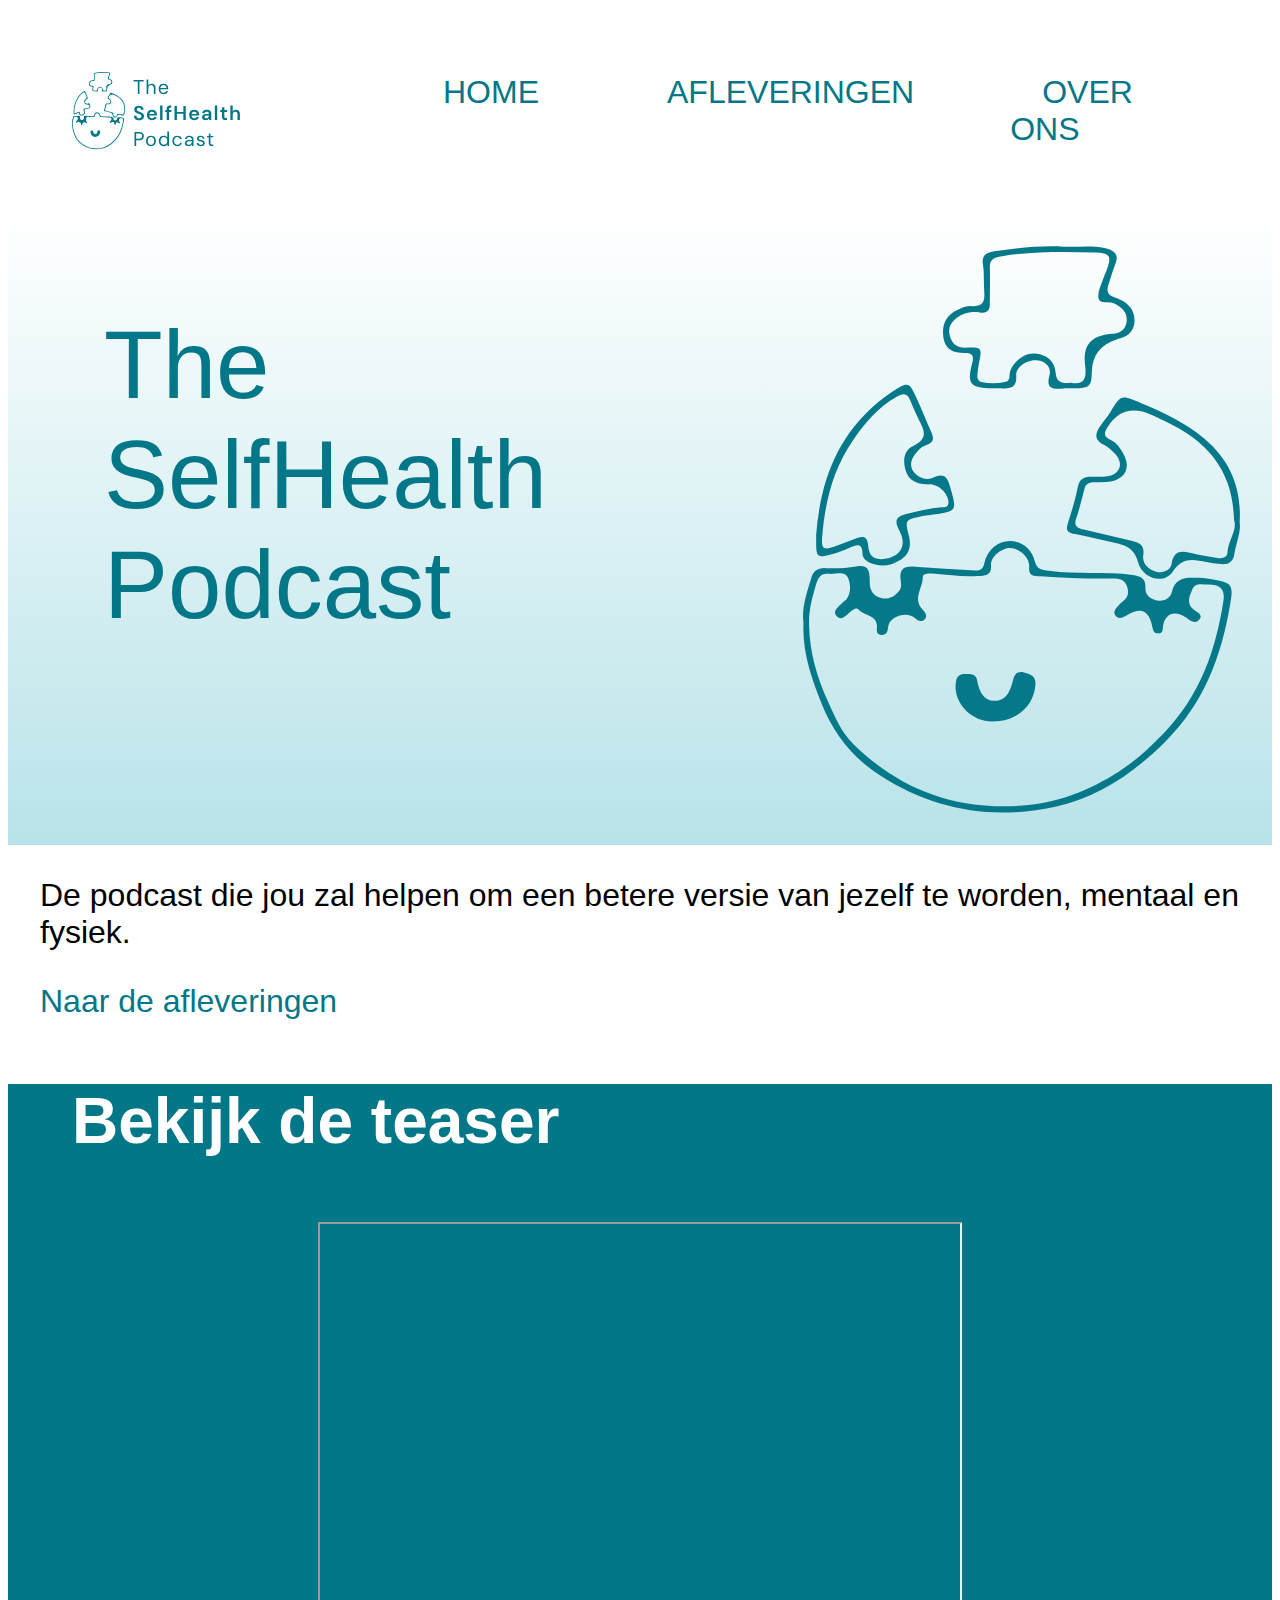
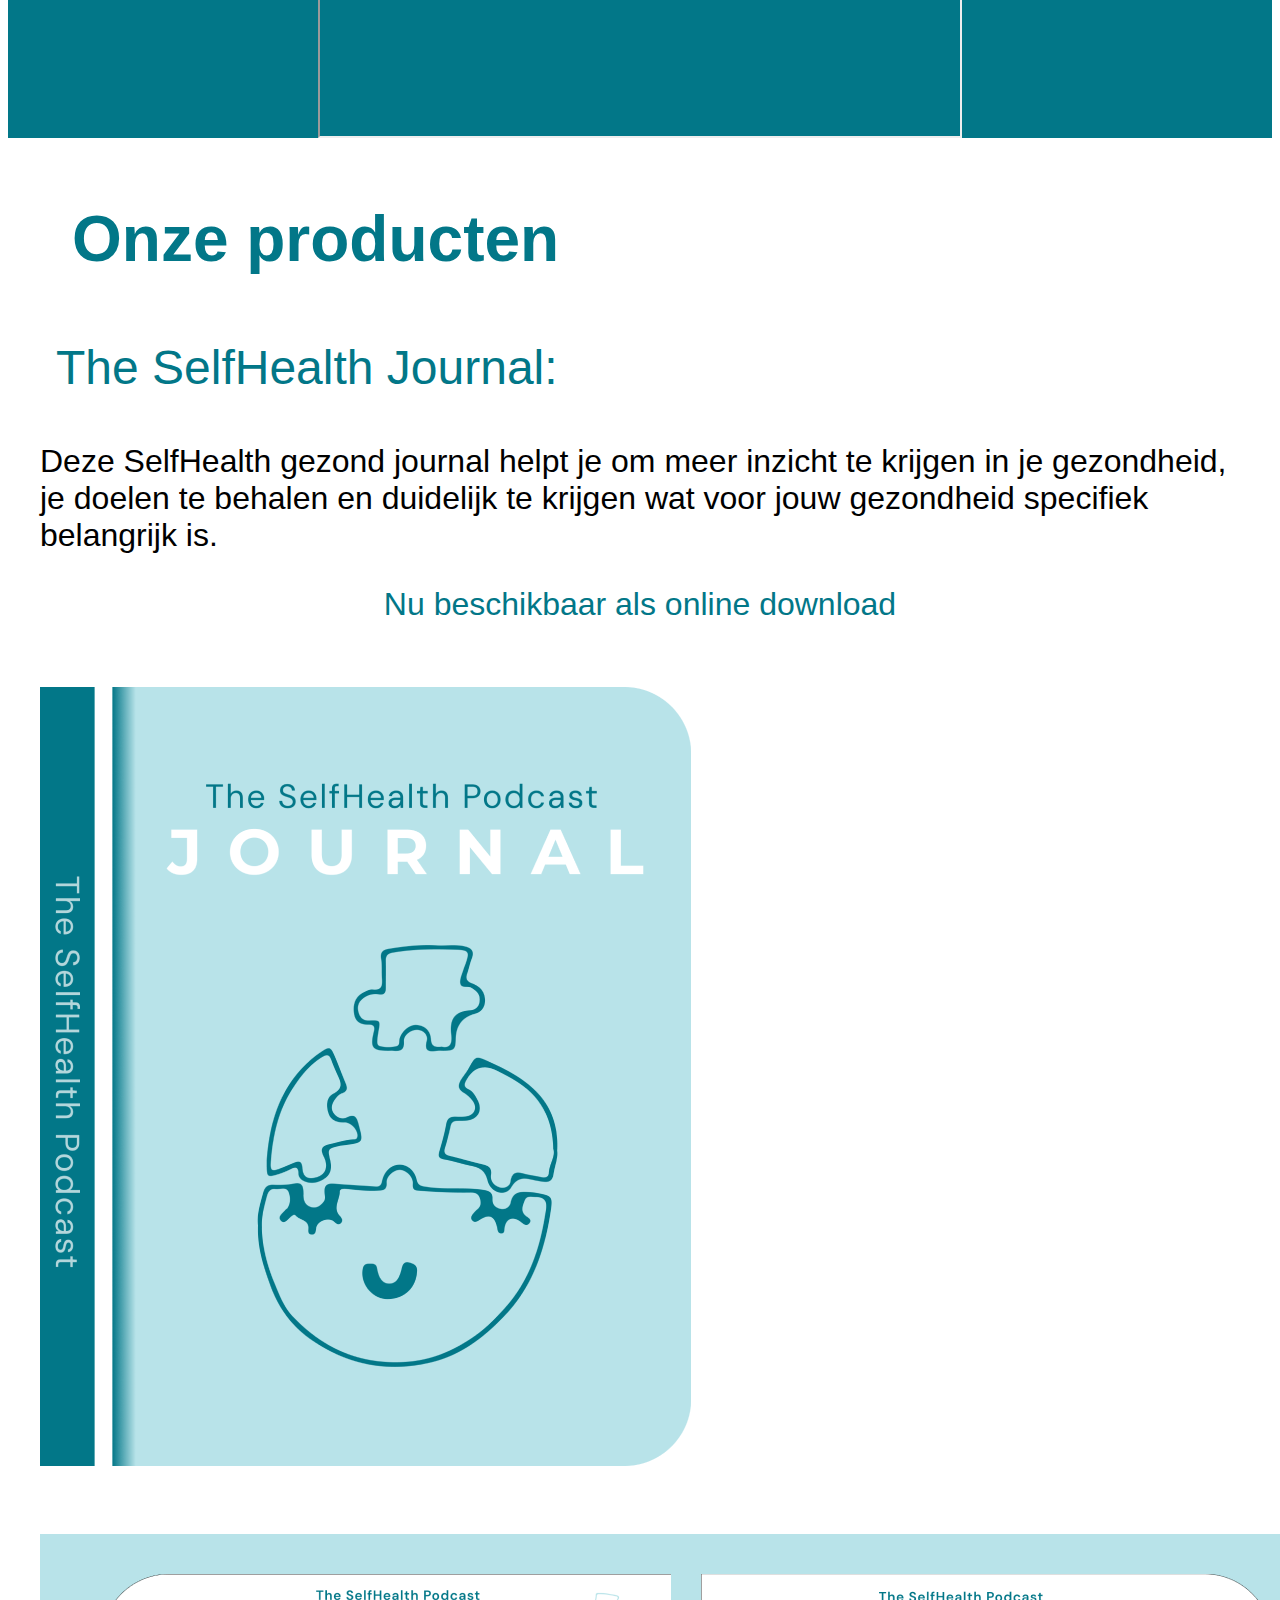
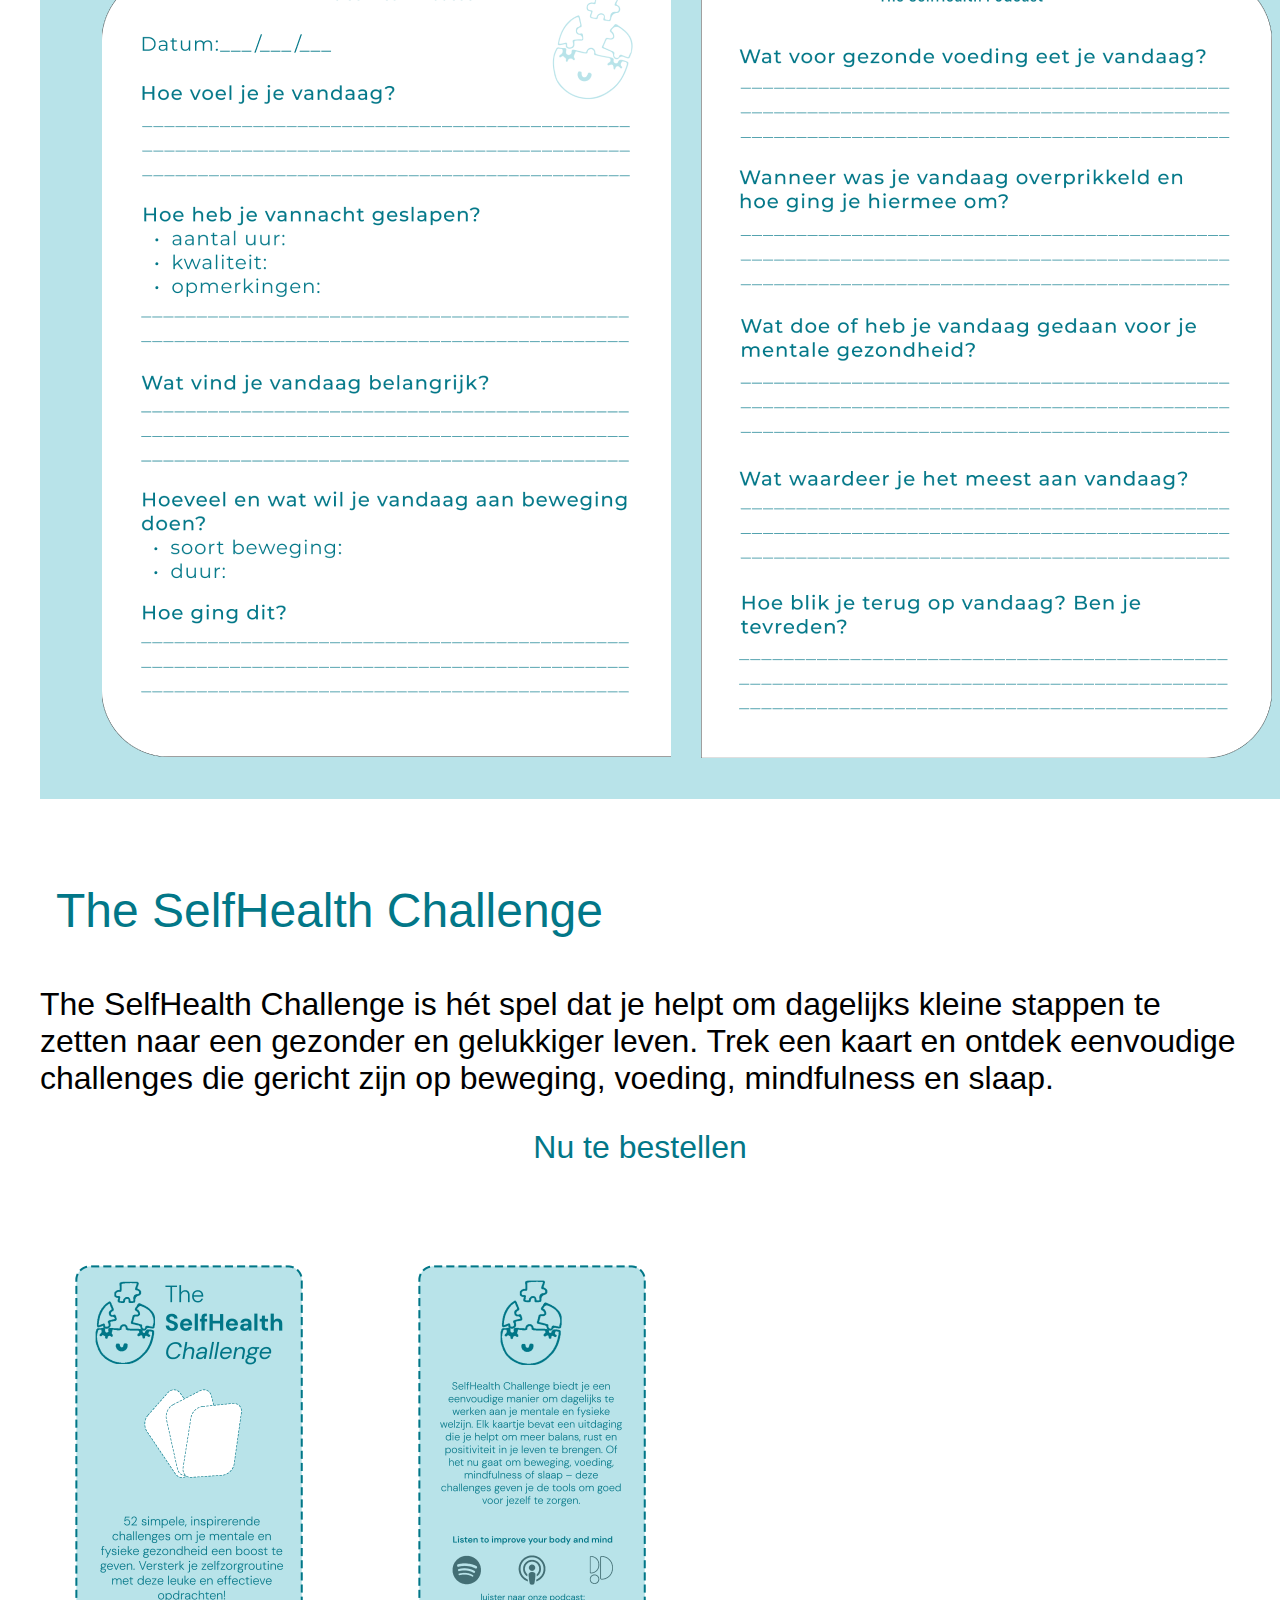
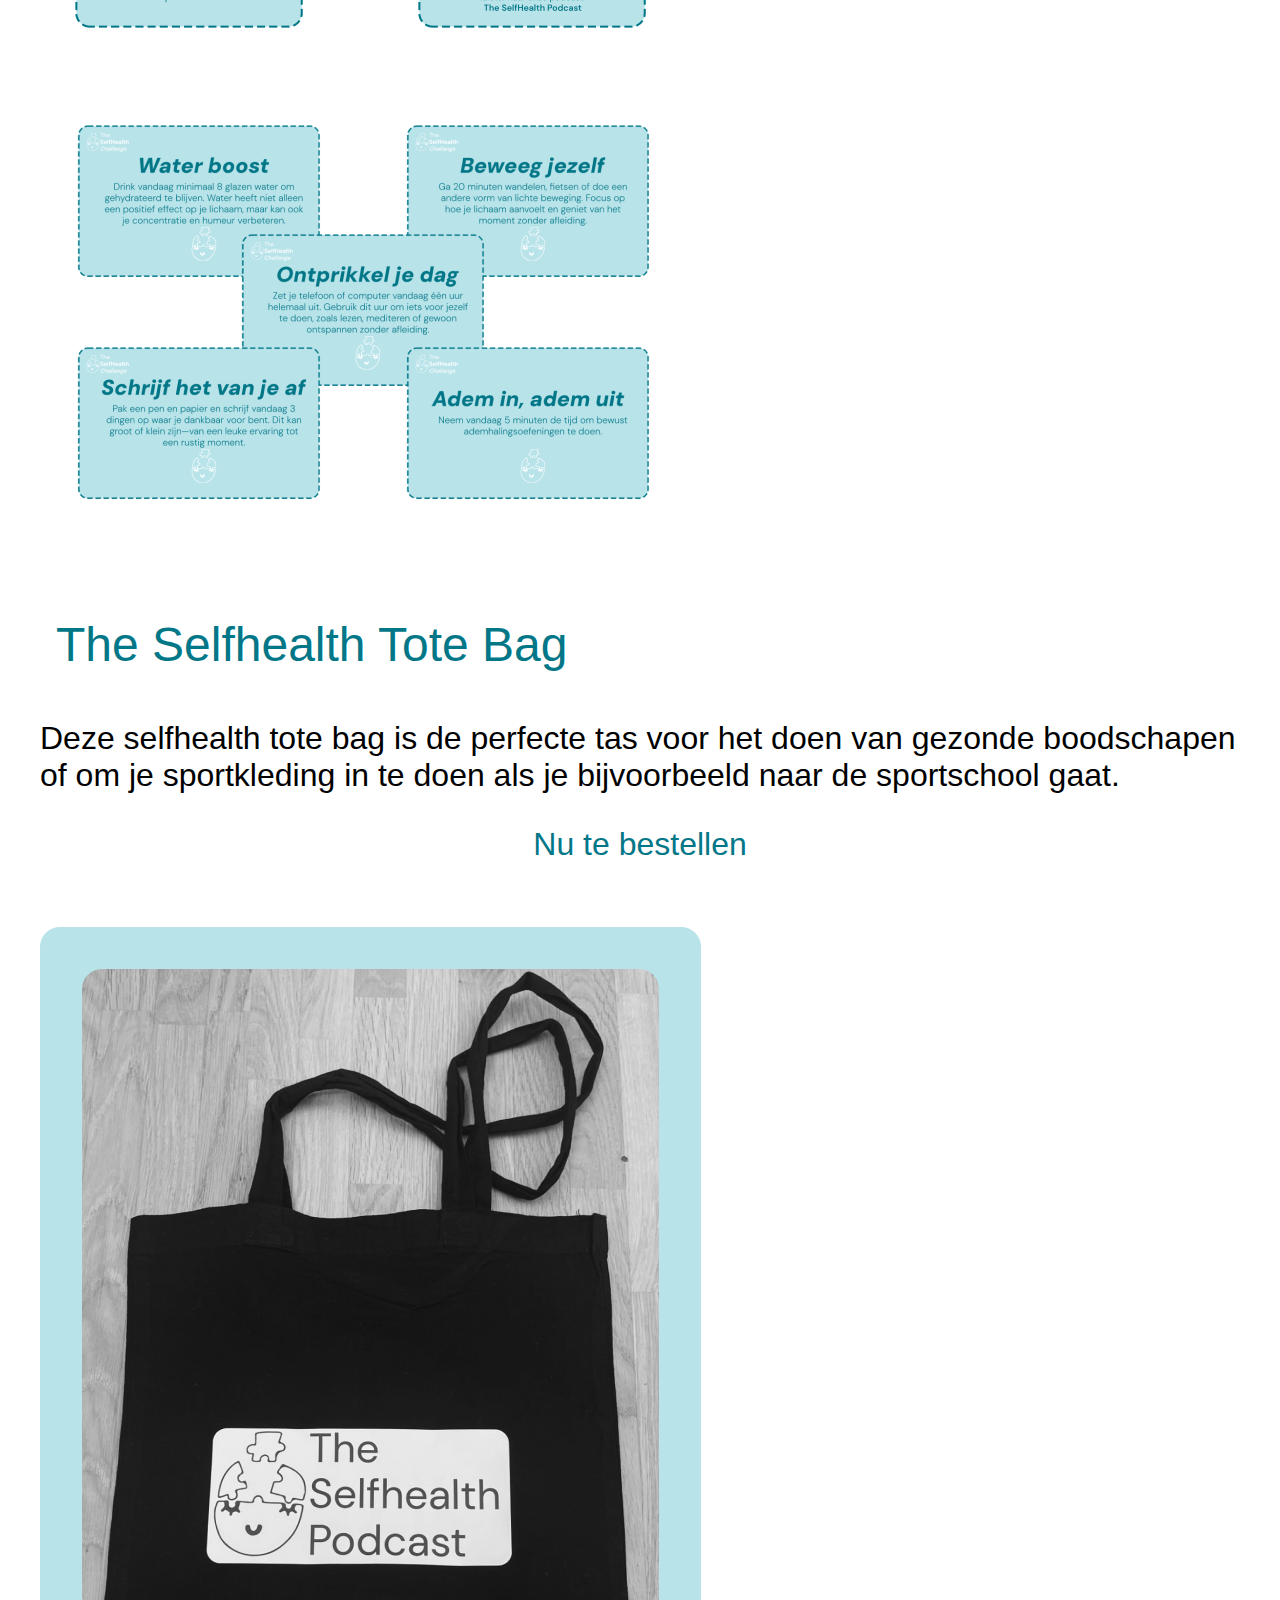
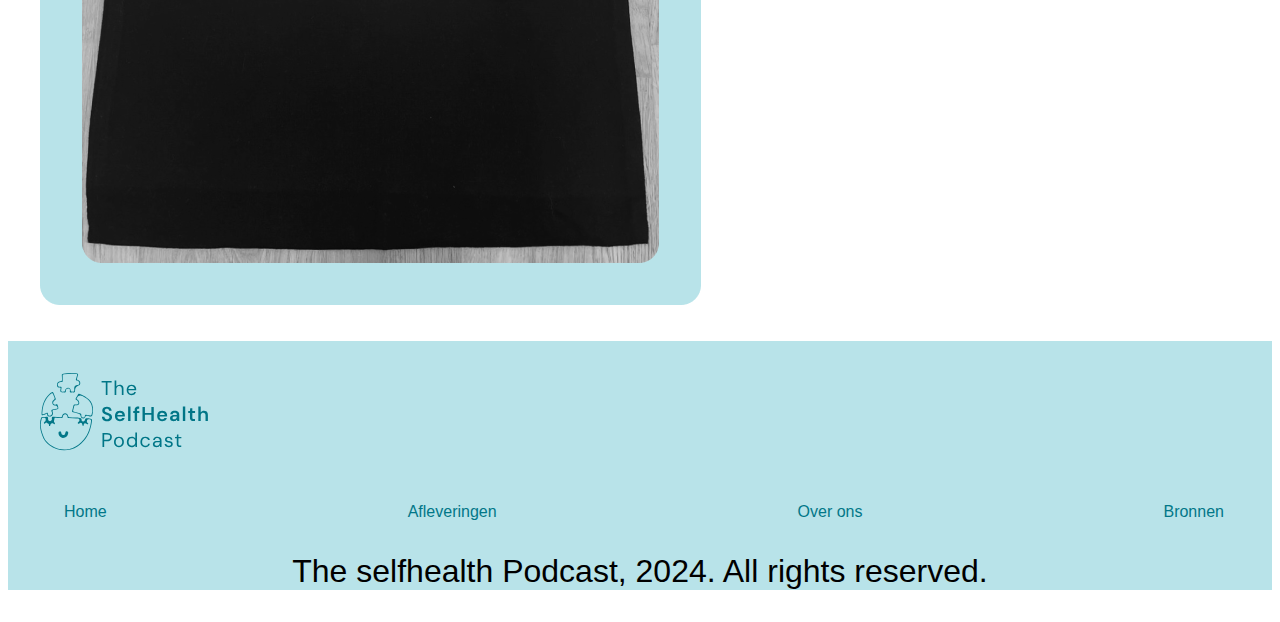
<file: index.html>
<!DOCTYPE html>
<html lang="nl">
<head>
    <meta charset="UTF-8">
    <meta name="viewport" content="width=device-width, initial-scale=1.0">
    <title>The SelfHealth Podcast</title>
    <link rel="stylesheet" href="style.css">
</head>

<body>

    <header>
        <img src="img/logo_2.svg" alt="The SelfHealth Podcast logo 2">
        <nav>
            <ul>
                <li> <a href="index.html">Home</a> </li>
                <li> <a href="afleveringen.html">Afleveringen</a> </li>
                <li> <a href="over_ons.html">Over ons</a> </li>
            </ul>
        </nav>
    </header>

    <main>
        <section class='hero'>
            <h1>The SelfHealth Podcast</h1>
            <img src="img/logo.svg" alt="The SelfHealth Podcast logo 1">
        </section>
        <section>
            <p>De podcast die jou zal helpen om een betere versie van jezelf te worden, mentaal en fysiek.</p>
            <a class="knop" href="afleveringen.html">Naar de afleveringen</a>
        </section>
        
        <section class="gekleurd-vlak">
            <h2>Bekijk de teaser</h2> 
            <div>
            <iframe src="https://www.youtube.com/embed/wFEG-73Oiqs?si=-sM8d7fzk19MZy2G" title="YouTube video player" allow="accelerometer; autoplay; clipboard-write; encrypted-media; gyroscope; picture-in-picture; web-share" referrerpolicy="strict-origin-when-cross-origin" allowfullscreen></iframe>
            </div>
        </section>

        <section class="producten">
            <h3>Onze producten</h3>
                <h4>The SelfHealth Journal:</h4>
                <p>Deze SelfHealth gezond journal helpt je om meer inzicht te krijgen in je gezondheid, je doelen te behalen en duidelijk te krijgen wat voor jouw gezondheid specifiek belangrijk is. </p>
                <p class="bestellen">Nu beschikbaar als online download</p>
                <img src="img/journal.png" alt="The SelfHealth Journal - kaft">
                <img src="img/journal_2.png" alt="The SelfHealth Journal - pagina's">

                <h4>The SelfHealth Challenge</h4>
                <p>The SelfHealth Challenge is hét spel dat je helpt om dagelijks kleine stappen te zetten naar een gezonder en gelukkiger leven. Trek een kaart en ontdek eenvoudige challenges die gericht zijn op beweging, voeding, mindfulness en slaap.</p>
                <p class="bestellen">Nu te bestellen</p>
                <img src="img/challenge.png" alt="The SelfHealth Challenge">

                <h4>The Selfhealth Tote Bag</h4>
                <p>Deze selfhealth tote bag is de perfecte tas voor het doen van gezonde boodschapen of om je sportkleding in te doen als je bijvoorbeeld naar de sportschool gaat.</p>
                <p class="bestellen">Nu te bestellen</p>
                <img src="img/tote_bag.png" alt="The SelfHealth Tote Bag">
        </section>
    </main>

    <footer>
        <img src="img/logo_2.svg" alt="The SelfHealth Podcast logo 2">
        <ul>
            <li> <a href="index.html">Home</a> </li>
            <li> <a href="afleveringen.html">Afleveringen</a> </li>
            <li> <a href="over_ons.html">Over ons</a> </li>
            <li> <a href="bronnen.html">Bronnen</a> </li>
        </ul>
        <p>The selfhealth Podcast, 2024. All rights reserved.</p>
    </footer>

</body>

</html>
</file>
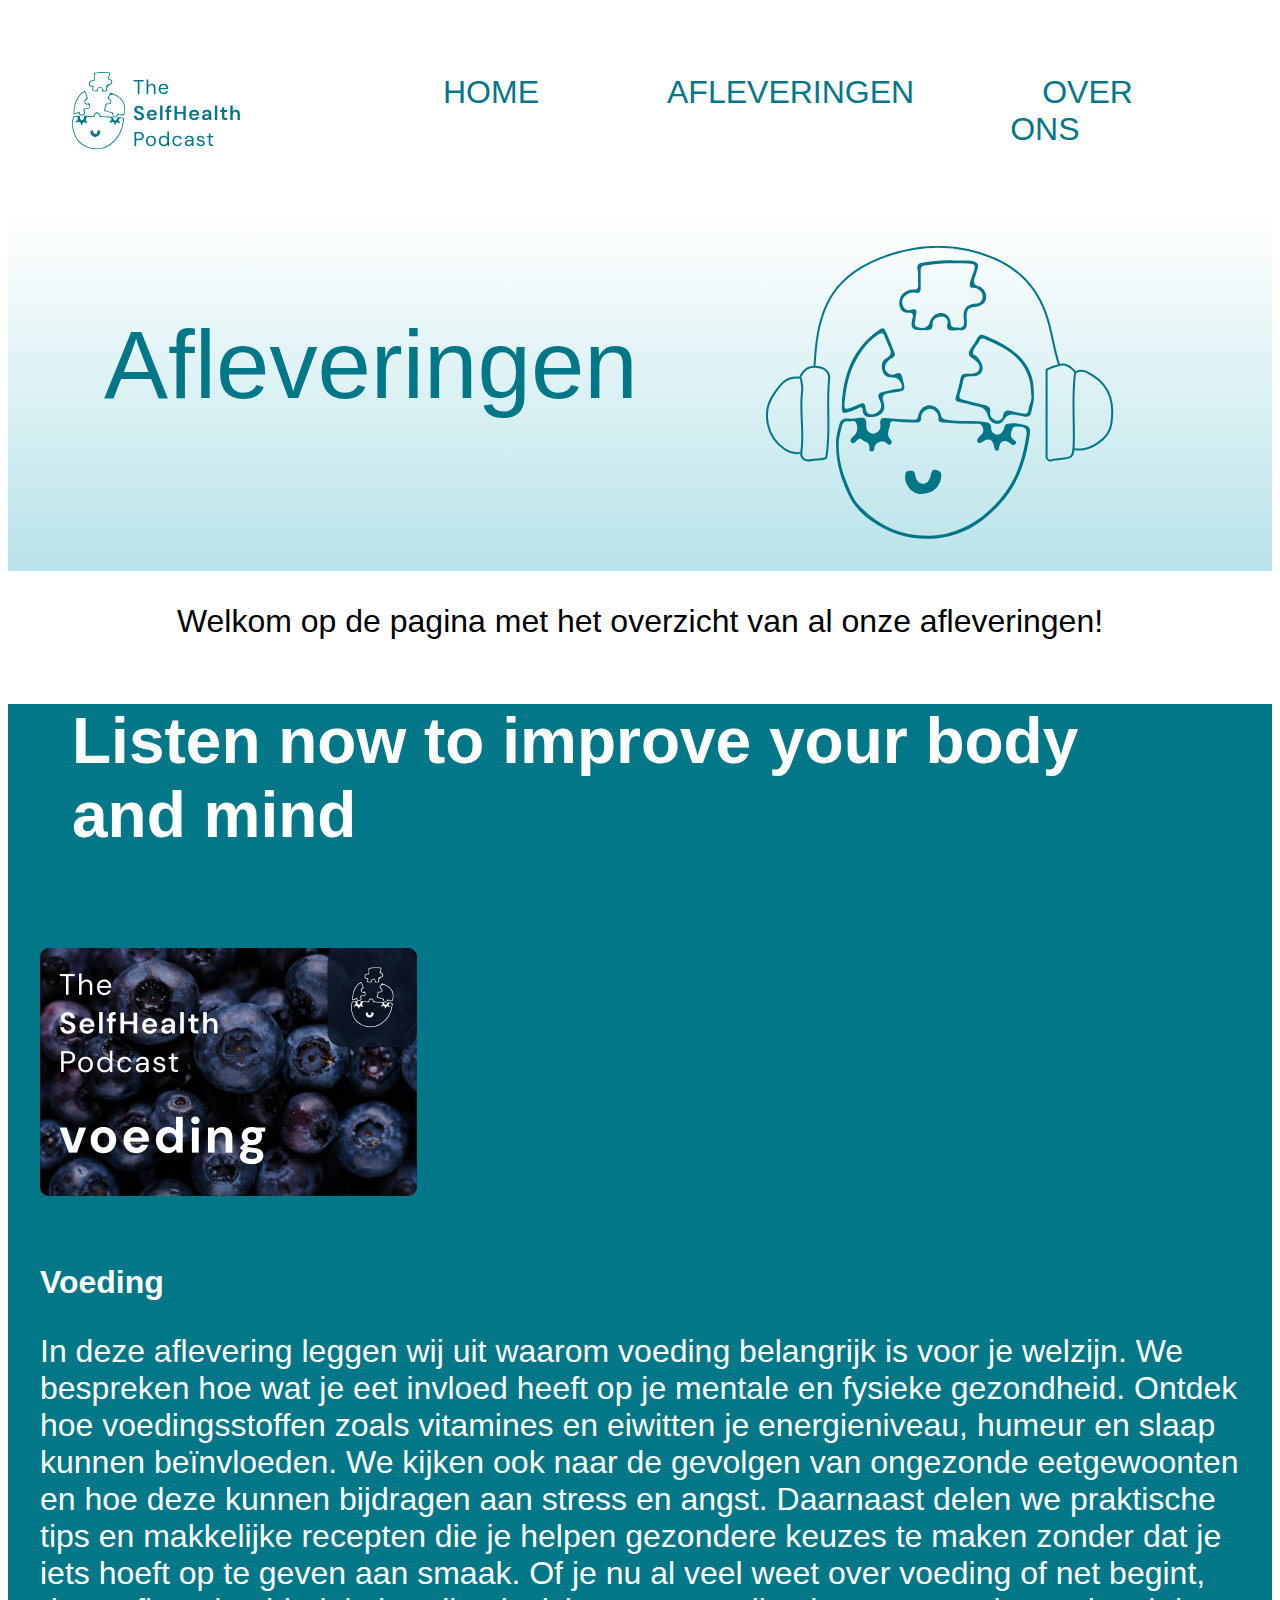
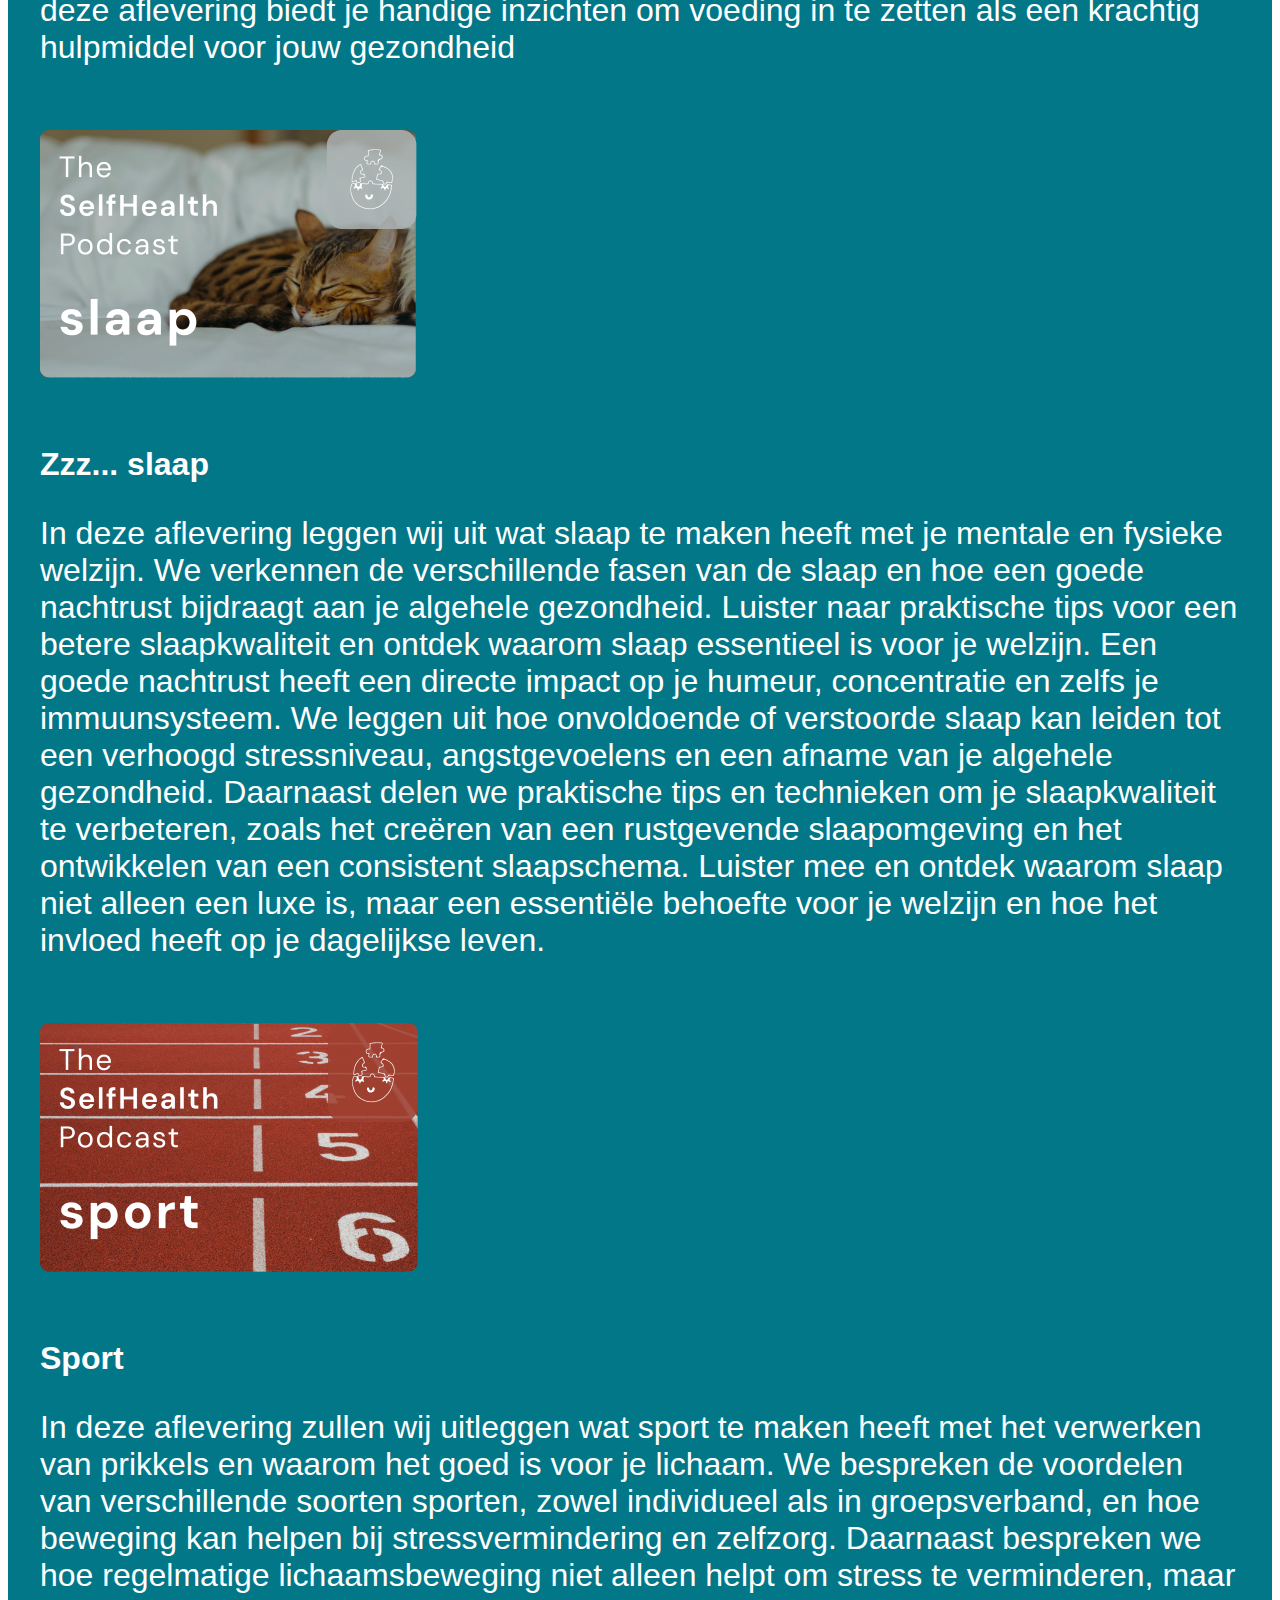
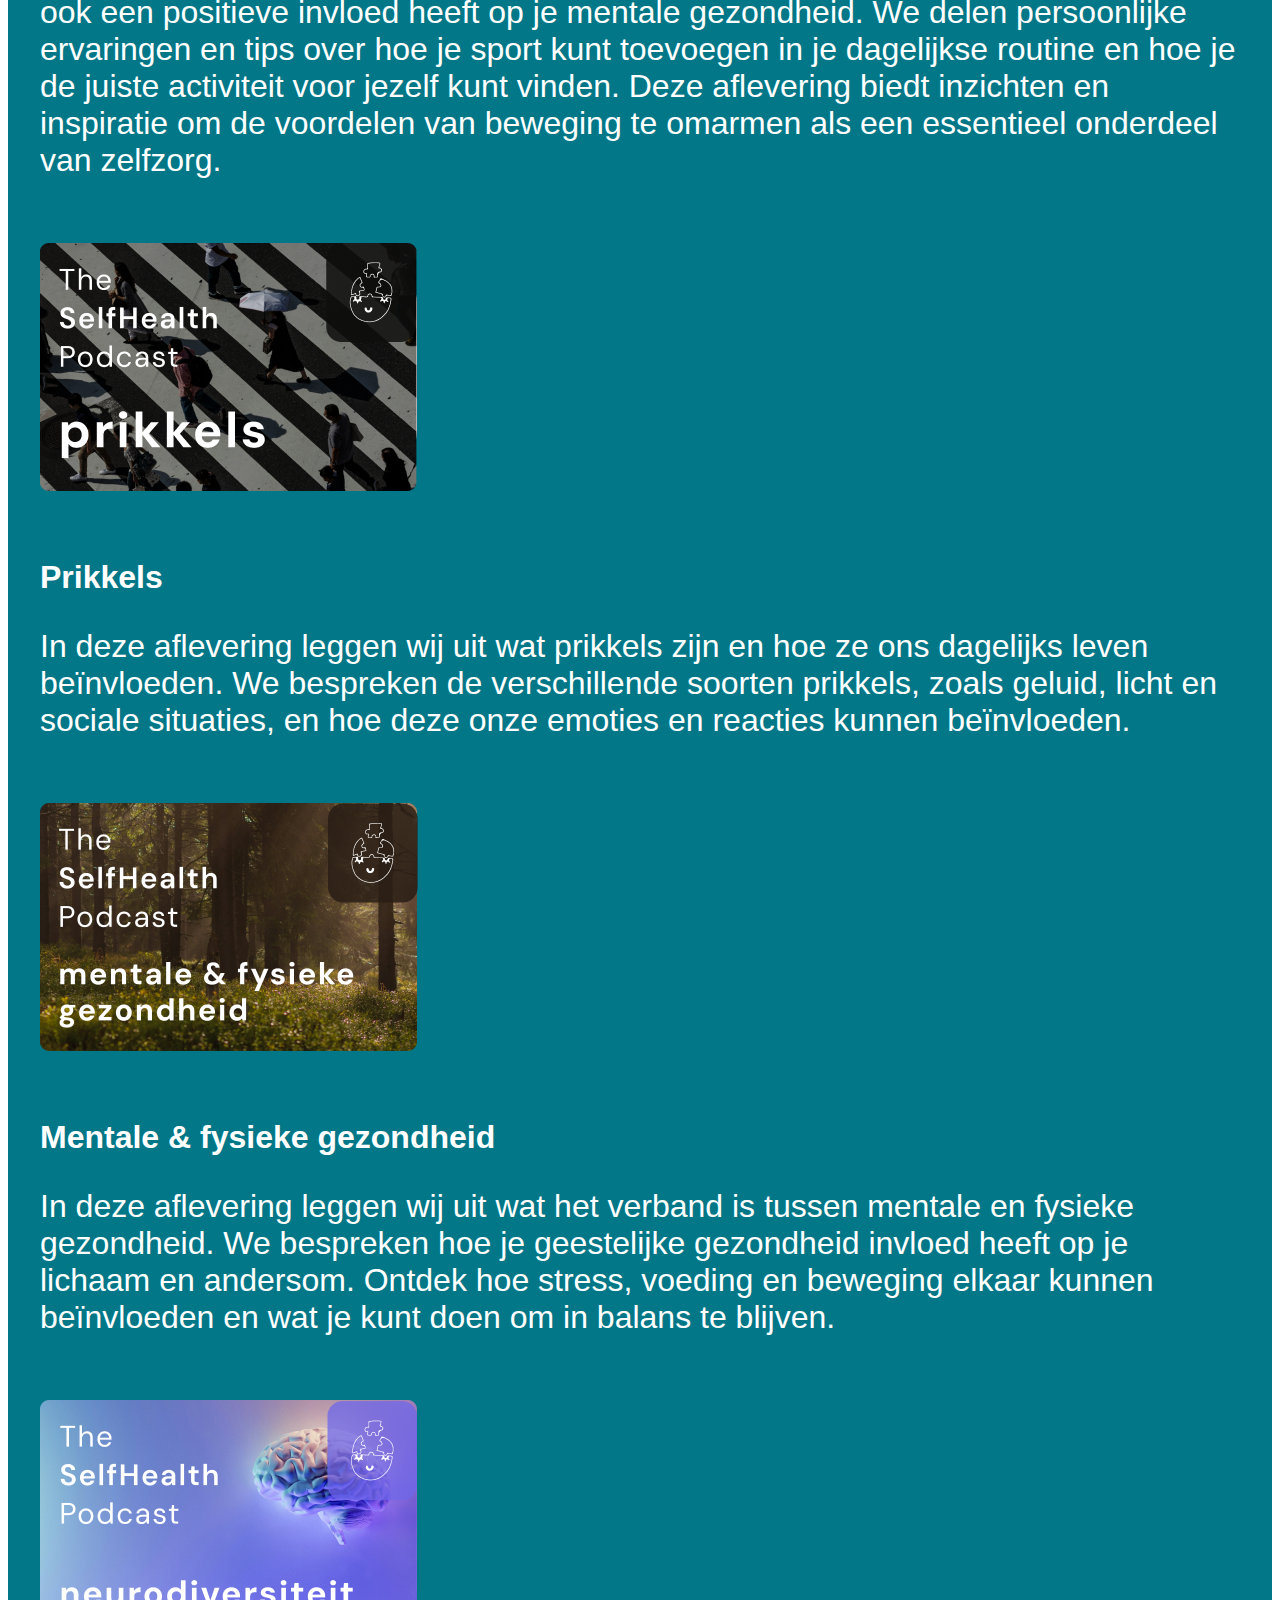
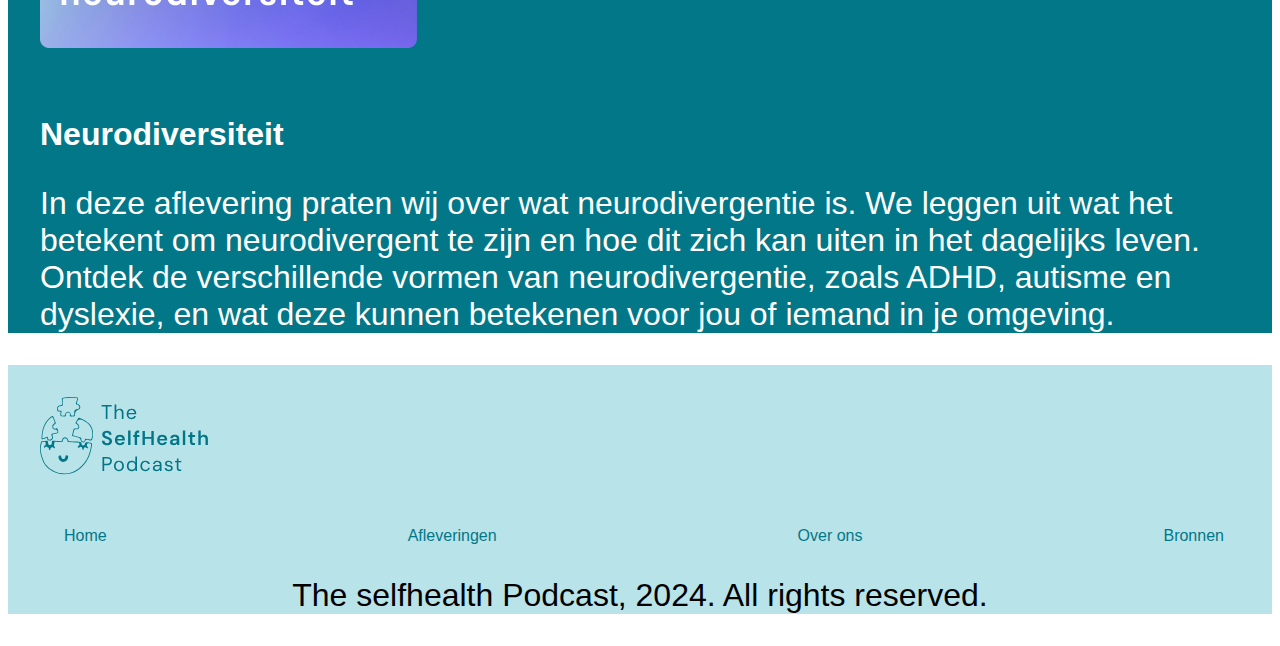
<file: afleveringen.html>
<!DOCTYPE html>
<html lang="nl">
<head>
    <meta charset="UTF-8">
    <meta name="viewport" content="width=device-width, initial-scale=1.0">
    <title>The SelfHealth Podcast</title>
    <link rel="stylesheet" href="style.css">
</head>

<body>

    <header>
        <img src="img/logo_2.svg" alt="The SelfHealth Podcast logo 2">
        <nav>
            <ul>
                <li> <a href="index.html">Home</a> </li>
                <li> <a href="afleveringen.html">Afleveringen</a> </li>
                <li> <a href="over_ons.html">Over ons</a></li>
            </ul>
        </nav>
    </header>

    <main>
        <section class="hero">
            <h1>Afleveringen</h1>
            <img src="img/logo_headphone.svg" alt="Logo met koptelefoon">
        </section>
        <section>
            <p>Welkom op de pagina met het overzicht van al onze afleveringen!</p>
        </section>

        <section class="gekleurd-vlak">
            <h2>Listen now to improve your body and mind</h2>
           
            <img src="img/thumbnail_voeding.png" alt="Thumbnail van afleveriing over voeding">
            <h5>Voeding</h5>
            <p class="gekleurd-vlak">In deze aflevering leggen wij uit waarom voeding belangrijk is voor je welzijn. We bespreken hoe wat je eet invloed heeft op je mentale en fysieke gezondheid. Ontdek hoe voedingsstoffen zoals vitamines en eiwitten je energieniveau, humeur en slaap kunnen beïnvloeden. We kijken ook naar de gevolgen van ongezonde eetgewoonten en hoe deze kunnen bijdragen aan stress en angst. Daarnaast delen we praktische tips en makkelijke recepten die je helpen gezondere keuzes te maken zonder dat je iets hoeft op te geven aan smaak. Of je nu al veel weet over voeding of net begint, deze aflevering biedt je handige inzichten om voeding in te zetten als een krachtig hulpmiddel voor jouw gezondheid</p>
            
            <img src="img/thumbnail_slaap.png" alt="Thumbnail van afleveriing over slaap">
            <h5>Zzz... slaap</h5>
            <p class="gekleurd-vlak">In deze aflevering leggen wij uit wat slaap te maken heeft met je mentale en fysieke welzijn. We verkennen de verschillende fasen van de slaap en hoe een goede nachtrust bijdraagt aan je algehele gezondheid. Luister naar praktische tips voor een betere slaapkwaliteit en ontdek waarom slaap essentieel is voor je welzijn. Een goede nachtrust heeft een directe impact op je humeur, concentratie en zelfs je immuunsysteem. We leggen uit hoe onvoldoende of verstoorde slaap kan leiden tot een verhoogd stressniveau, angstgevoelens en een afname van je algehele gezondheid. Daarnaast delen we praktische tips en technieken om je slaapkwaliteit te verbeteren, zoals het creëren van een rustgevende slaapomgeving en het ontwikkelen van een consistent slaapschema. Luister mee en ontdek waarom slaap niet alleen een luxe is, maar een essentiële behoefte voor je welzijn en hoe het invloed heeft op je dagelijkse leven.</p>

            <img src="img/thumbnail_sport.png" alt="Thumbnail van afleveriing over sport">
            <h5>Sport</h5>
            <p class="gekleurd-vlak">In deze aflevering zullen wij uitleggen wat sport te maken heeft met het verwerken van prikkels en waarom het goed is voor je lichaam. We bespreken de voordelen van verschillende soorten sporten, zowel individueel als in groepsverband, en hoe beweging kan helpen bij stressvermindering en zelfzorg. Daarnaast bespreken we hoe regelmatige lichaamsbeweging niet alleen helpt om stress te verminderen, maar ook een positieve invloed heeft op je mentale gezondheid. We delen persoonlijke ervaringen en tips over hoe je sport kunt toevoegen in je dagelijkse routine en hoe je de juiste activiteit voor jezelf kunt vinden. Deze aflevering biedt inzichten en inspiratie om de voordelen van beweging te omarmen als een essentieel onderdeel van zelfzorg.</p>
                
            <img src="img/thumbnail_prikkels.png" alt="Thumbnail van afleveriing over prikkels">
            <h5>Prikkels</h5>
            <p class="gekleurd-vlak">In deze aflevering leggen wij uit wat prikkels zijn en hoe ze ons dagelijks leven beïnvloeden. We bespreken de verschillende soorten prikkels, zoals geluid, licht en sociale situaties, en hoe deze onze emoties en reacties kunnen beïnvloeden.</p>
                
            <img src="img/thumbnail_mentale-fysieke-gezondheid.png" alt="Thumbnail van afleveriing over mentale en fysieke gezondheid">
            <h5>Mentale & fysieke gezondheid</h5>
            <p class="gekleurd-vlak">In deze aflevering leggen wij uit wat het verband is tussen mentale en fysieke gezondheid. We bespreken hoe je geestelijke gezondheid invloed heeft op je lichaam en andersom. Ontdek hoe stress, voeding en beweging elkaar kunnen beïnvloeden en wat je kunt doen om in balans te blijven.</p>


            <img src="img/thumbnail_neurodiversiteit.png" alt="Thumbnail van afleveriing over neurodiversiteit">
            <h5>Neurodiversiteit</h5>
            <p class="gekleurd-vlak">In deze aflevering praten wij over wat neurodivergentie is. We leggen uit wat het betekent om neurodivergent te zijn en hoe dit zich kan uiten in het dagelijks leven. Ontdek de verschillende vormen van neurodivergentie, zoals ADHD, autisme en dyslexie, en wat deze kunnen betekenen voor jou of iemand in je omgeving.</p>

            <!--De achtergrondfoto's van deze thumbnails komen van de website Unsplash.com
            Dit is gedaan na overleg met de docent bij het vak content-->
        </section>
    </main>

    <footer>
        <img src="img/logo_2.svg" alt="The SelfHealth Podcast logo 2">
        <ul>
            <li> <a href="index.html">Home</a> </li>
            <li> <a href="afleveringen.html">Afleveringen</a> </li>
            <li> <a href="over_ons.html">Over ons</a> </li>
            <li> <a href="bronnen.html">Bronnen</a> </li>
        </ul>
        <p>The selfhealth Podcast, 2024. All rights reserved.</p>
    </footer>

</body>

</html>
</file>
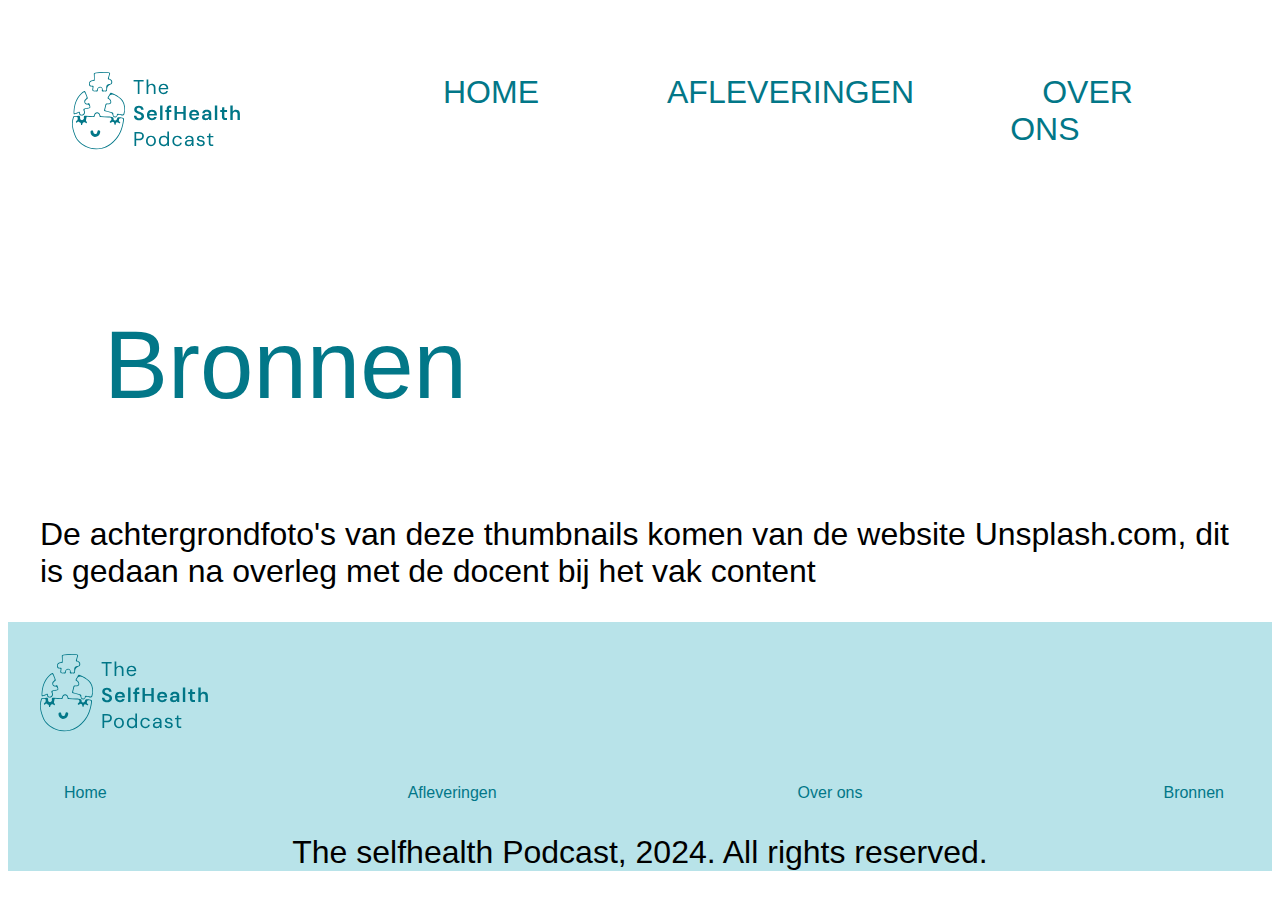
<file: bronnen.html>
<!DOCTYPE html>
<html lang="en">
<head>
    <meta charset="UTF-8">
    <meta name="viewport" content="width=device-width, initial-scale=1.0">
    <title>The SelfHealth Podcast</title>
    <link rel="stylesheet" href="style.css">
</head>

<body>
    
    <header>
        <img src="img/logo_2.svg" alt="The SelfHealth Podcast logo 2">
        <nav>
            <ul>
                <li> <a href="index.html">Home</a> </li>
                <li> <a href="afleveringen.html">Afleveringen</a> </li>
                <li> <a href="over_ons.html">Over ons</a></li>
            </ul>
        </nav>
    </header>

    <main>
        <h1>Bronnen</h1>
        <p>De achtergrondfoto's van deze thumbnails komen van de website Unsplash.com, dit is gedaan na overleg met de docent bij het vak content</p>
    </main>

    <footer>
        <img src="img/logo_2.svg" alt="The SelfHealth Podcast logo 2">
        <ul>
            <li> <a href="index.html">Home</a> </li>
            <li> <a href="afleveringen.html">Afleveringen</a> </li>
            <li> <a href="over_ons.html">Over ons</a> </li>
            <li> <a href="bronnen.html">Bronnen</a> </li>
        </ul>
        <p>The selfhealth Podcast, 2024. All rights reserved.</p>
    </footer>
    
</body>

 </html>
</file>
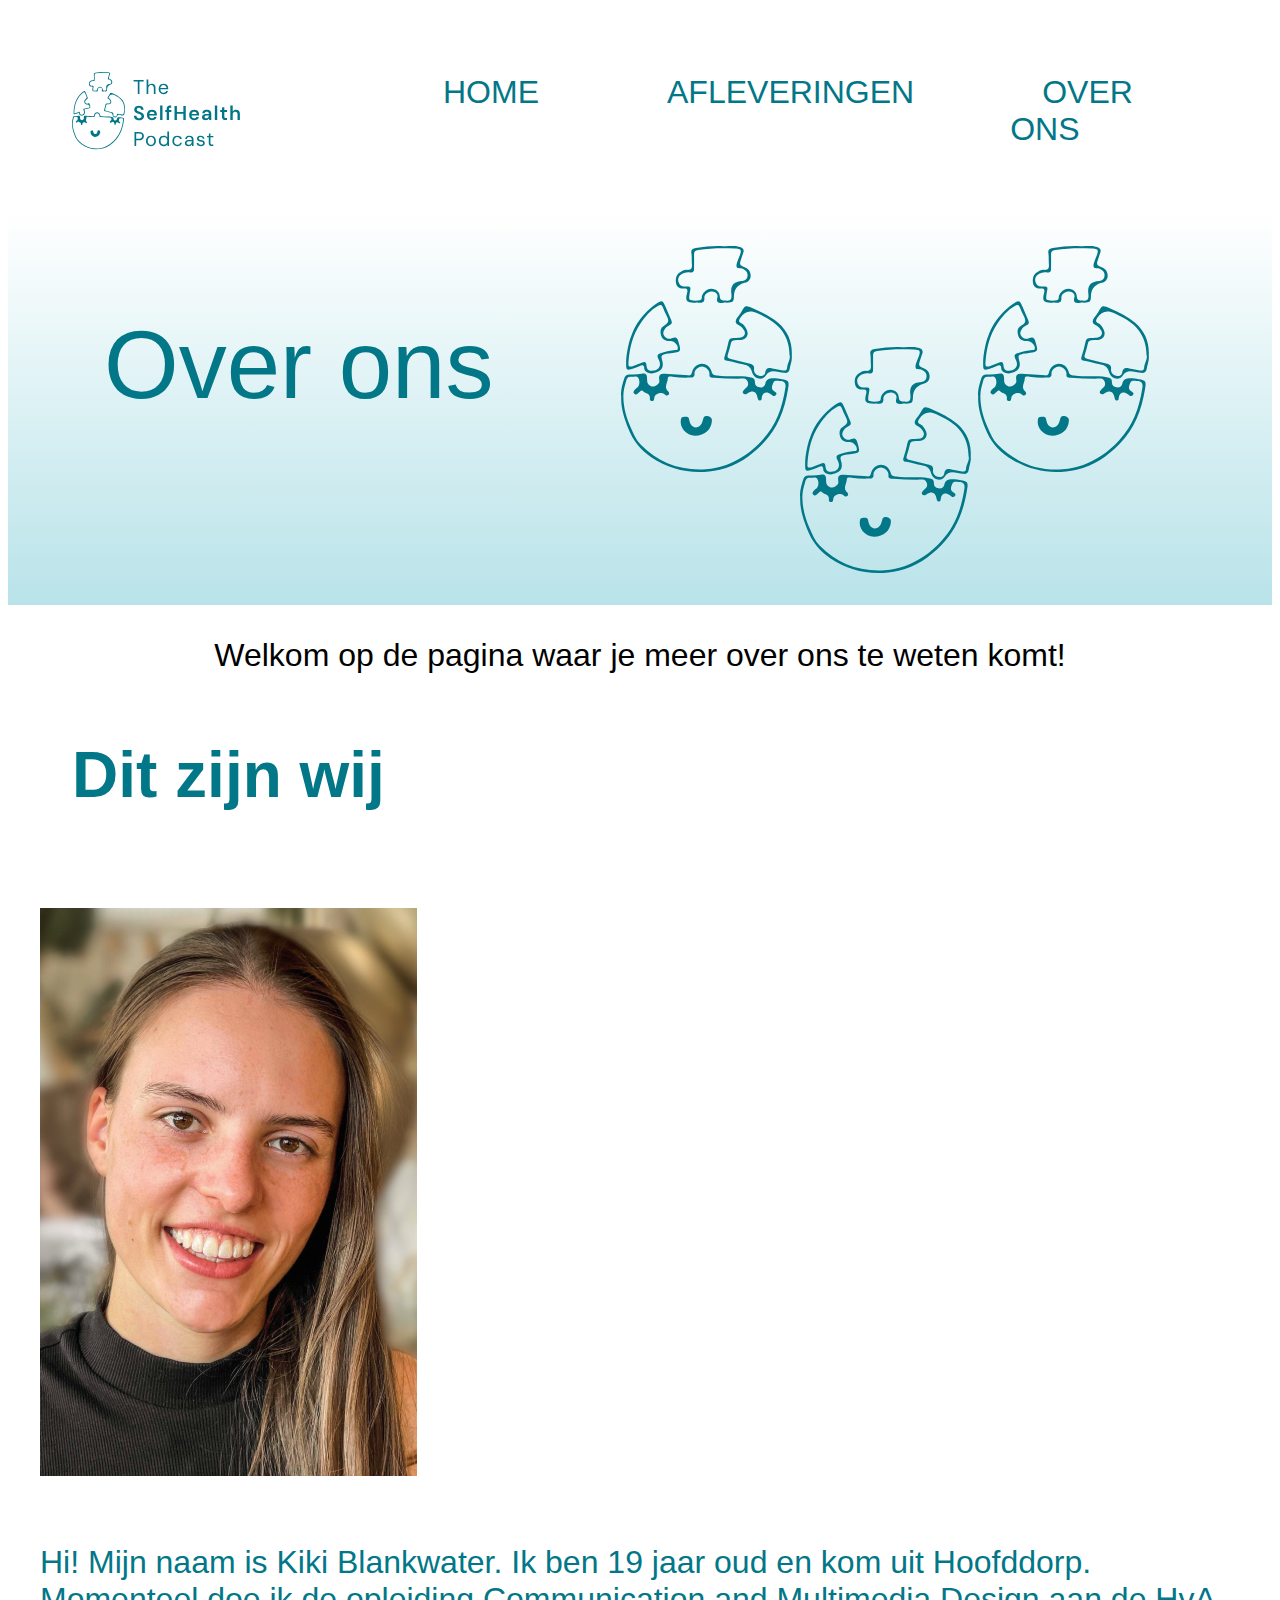
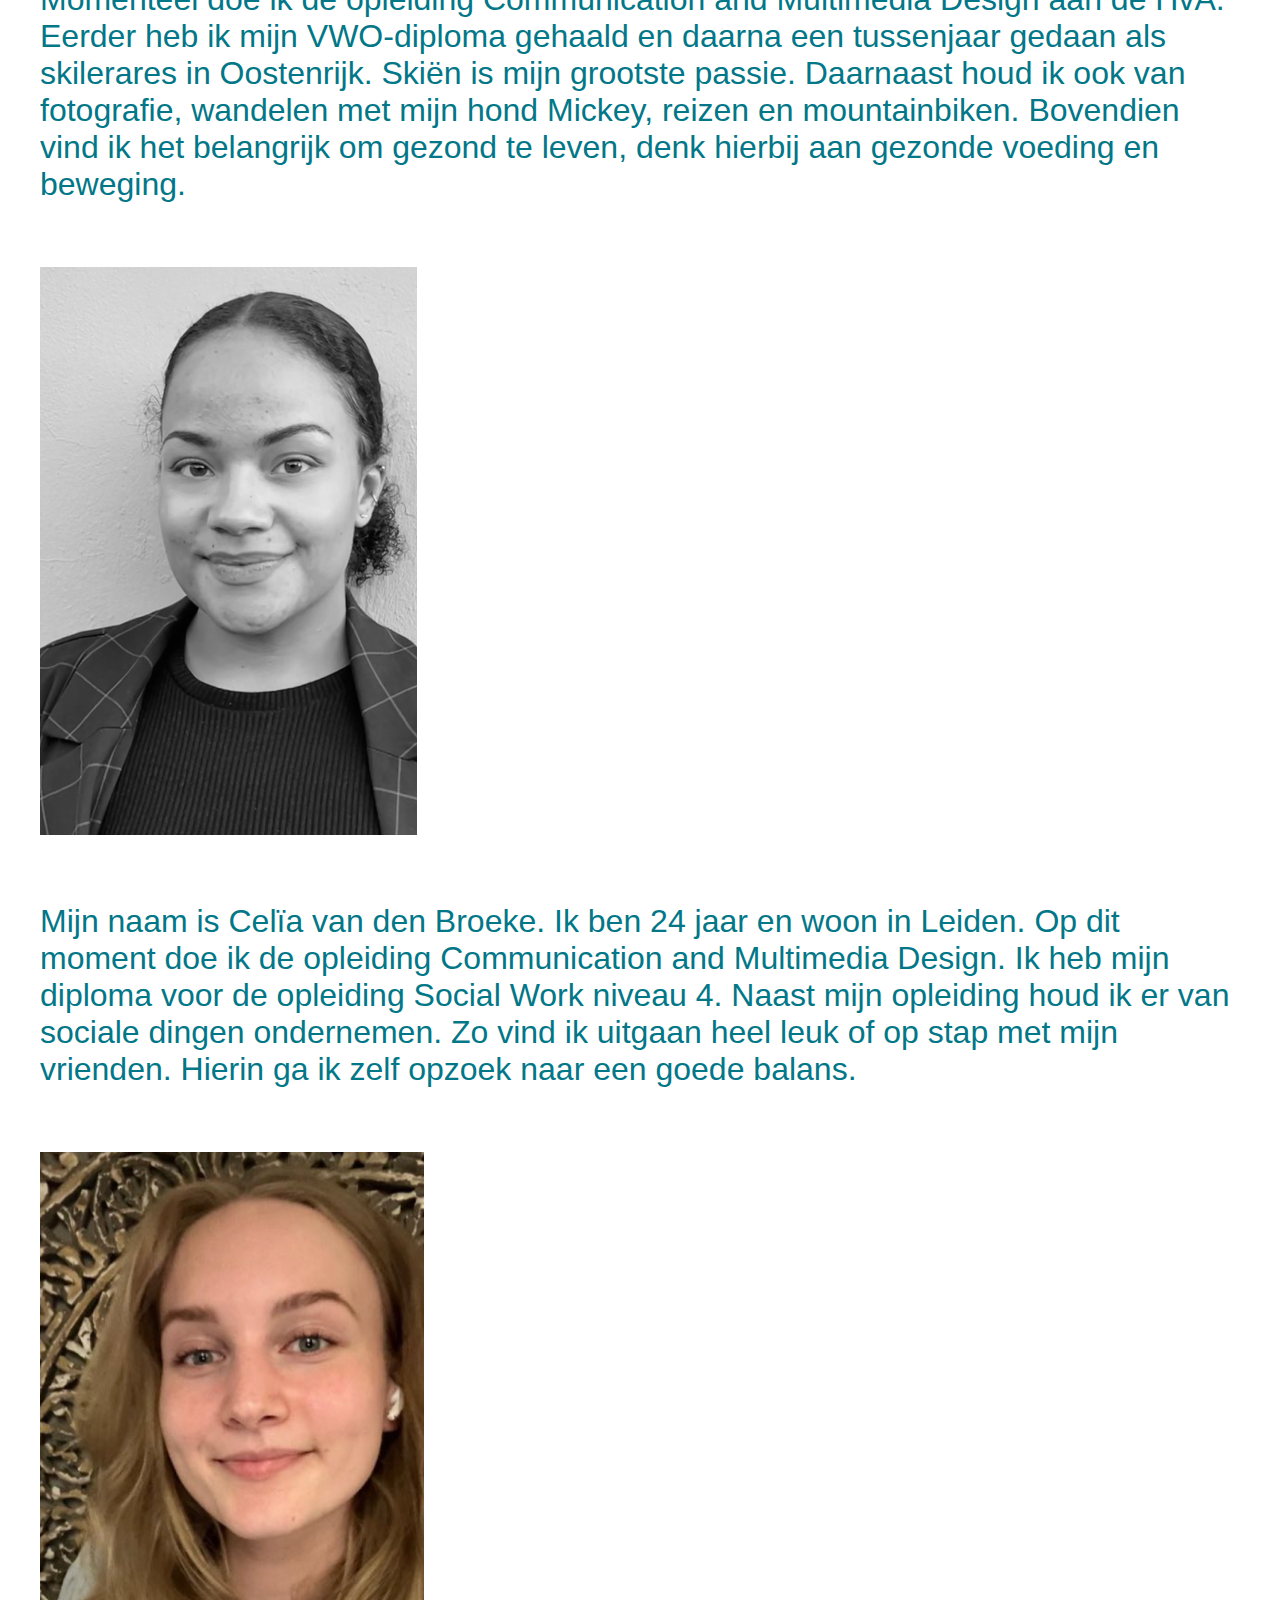
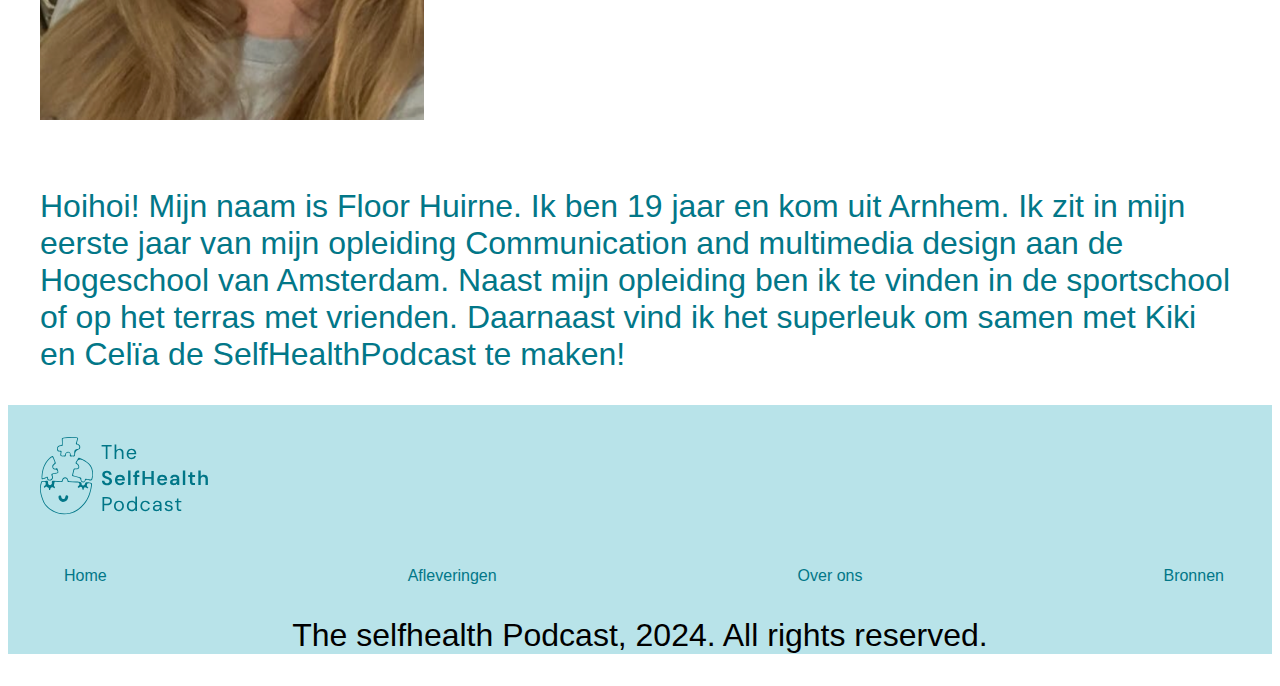
<file: over_ons.html>
<!DOCTYPE html>
<html lang="nl">
<head>
    <meta charset="UTF-8">
    <meta name="viewport" content="width=device-width, initial-scale=1.0">
    <title>The SelfHealth Podcast</title>
    <link rel="stylesheet" href="style.css">
</head>

<body>

    <header>
        <img src="img/logo_2.svg" alt="The SelfHealth Podcast logo 2">
        <nav>
            <ul>
                <li> <a href="index.html">Home</a> </li>
                <li> <a href="afleveringen.html">Afleveringen</a> </li>
                <li> <a href="over_ons.html">Over ons</a></li>
            </ul>
        </nav>
    </header>
    
    <main>
        <section class="hero">
            <h1>Over ons</h1>
            <img src="img/logo_overons.svg" alt="Logo-over ons">
        </section>
        <section>
            <p>Welkom op de pagina waar je meer over ons te weten komt!</p>
        </section>

        <section>
            <h3>Dit zijn wij</h3>
            <img src="img/kiki.png" alt="Foto van Kiki">
            <p class="tekst-over-ons">Hi! Mijn naam is Kiki Blankwater. Ik ben 19 jaar oud en kom uit Hoofddorp. Momenteel doe ik de opleiding Communication and Multimedia Design aan de HvA. Eerder heb ik mijn VWO-diploma gehaald en daarna een tussenjaar gedaan als skilerares in Oostenrijk. Skiën is mijn grootste passie. Daarnaast houd ik ook van fotografie, wandelen met mijn hond Mickey, reizen en mountainbiken. Bovendien vind ik het belangrijk om gezond te leven, denk hierbij aan gezonde voeding en beweging.</p>

            <img src="img/celia.png" alt="Foto van Celïa">
            <p class="tekst-over-ons">Mijn naam is Celïa van den Broeke. Ik ben 24 jaar en woon in Leiden. Op dit moment doe ik de opleiding Communication and Multimedia Design. Ik heb mijn diploma voor de opleiding Social Work niveau 4. Naast mijn opleiding houd ik er van sociale dingen ondernemen. Zo vind ik uitgaan heel leuk of op stap met mijn vrienden. Hierin ga ik zelf opzoek naar een goede balans.</p>

            <img src="img/floor.png" alt="Foto van Floor">
            <p class="tekst-over-ons">Hoihoi! Mijn naam is Floor Huirne. Ik ben 19 jaar en kom uit Arnhem. Ik zit in mijn eerste jaar van mijn opleiding Communication and multimedia design aan de Hogeschool van Amsterdam. Naast mijn opleiding ben ik te vinden in de sportschool of op het terras met vrienden. Daarnaast vind ik het superleuk om samen met Kiki en Celïa de SelfHealthPodcast te maken!  </p>
        </section>
    </main>

    <footer>

        <img src="img/logo_2.svg" alt="The SelfHealth Podcast logo 2">
        <ul>
            <li> <a href="index.html">Home</a> </li>
            <li> <a href="afleveringen.html">Afleveringen</a> </li>
            <li> <a href="over_ons.html">Over ons</a> </li>
            <li> <a href="bronnen.html">Bronnen</a> </li>
        </ul>
        <p>The selfhealth Podcast, 2024. All rights reserved.</p>
    </footer>

</body>

</html>
</file>
<file: style.css>
header {
    display: flex;
    flex-direction: row;
    justify-content: space-between;
    align-items: center;

    background-color: white;
    font-family: Verdana, Geneva, Tahoma, sans-serif;
    font-size: 2em;
    text-transform: uppercase
}


ul {
    display: flex;
   justify-content: space-between;
   list-style: none;
}


ul li {
    margin-right: 2em;    
}


a {
    text-decoration: none;
    color: #027788;
    margin: 1em;
}


a:hover {
    color: black;
}


body {
    font-family: 'verdana', sans-serif;;
}


h1 {
    font-size: 6em;
    color: #027788;
    font-weight: 350;
    margin: 1em;
}


img {
    margin: 2em;
}


p {
    flex: auto;
    display: flex;
    justify-content: space-around;
    margin: 1em;
}


h2 {
    color: white;
    font-size: 4em;
    margin: 1em;
}


h3 {
    color: #027788;
    font-size: 4em; 
    margin: 1em;
}


h4 {
    color: #027788;
    font-size: 3em;
    font-weight: 5;
    margin: 1em;
}


h5 { 
   font-size: 2em; 
   margin: 1em;
}


footer {
    background-color: #B8E3E9;
    font-size: 1em;
}


footer p {
    font-size: 2em;
}


p {
    color: black;
    font-size: 2em;
}


iframe {
    display: flex;
    justify-content: center;
    align-items: center;
    height: 40vw;
    width: 50vw;
}


div {
    display: flex;
    justify-content: center;
    align-items: center;
}


section {
    background-color: white
}


.hero {
    background: linear-gradient(to bottom, white, #B8E3E9 ); /* Ik heb opgezocht hoe dit moet, antwoord gevonden op shecodes.io */;
    display: flex;
}


.knop {
    font-size: 2em;
}


.gekleurd-vlak {
    background-color: #027788;
    color: white;
}


.bestellen {
    color: #027788;
}


.tekst-over-ons {
    color: #027788;
}
</file>
